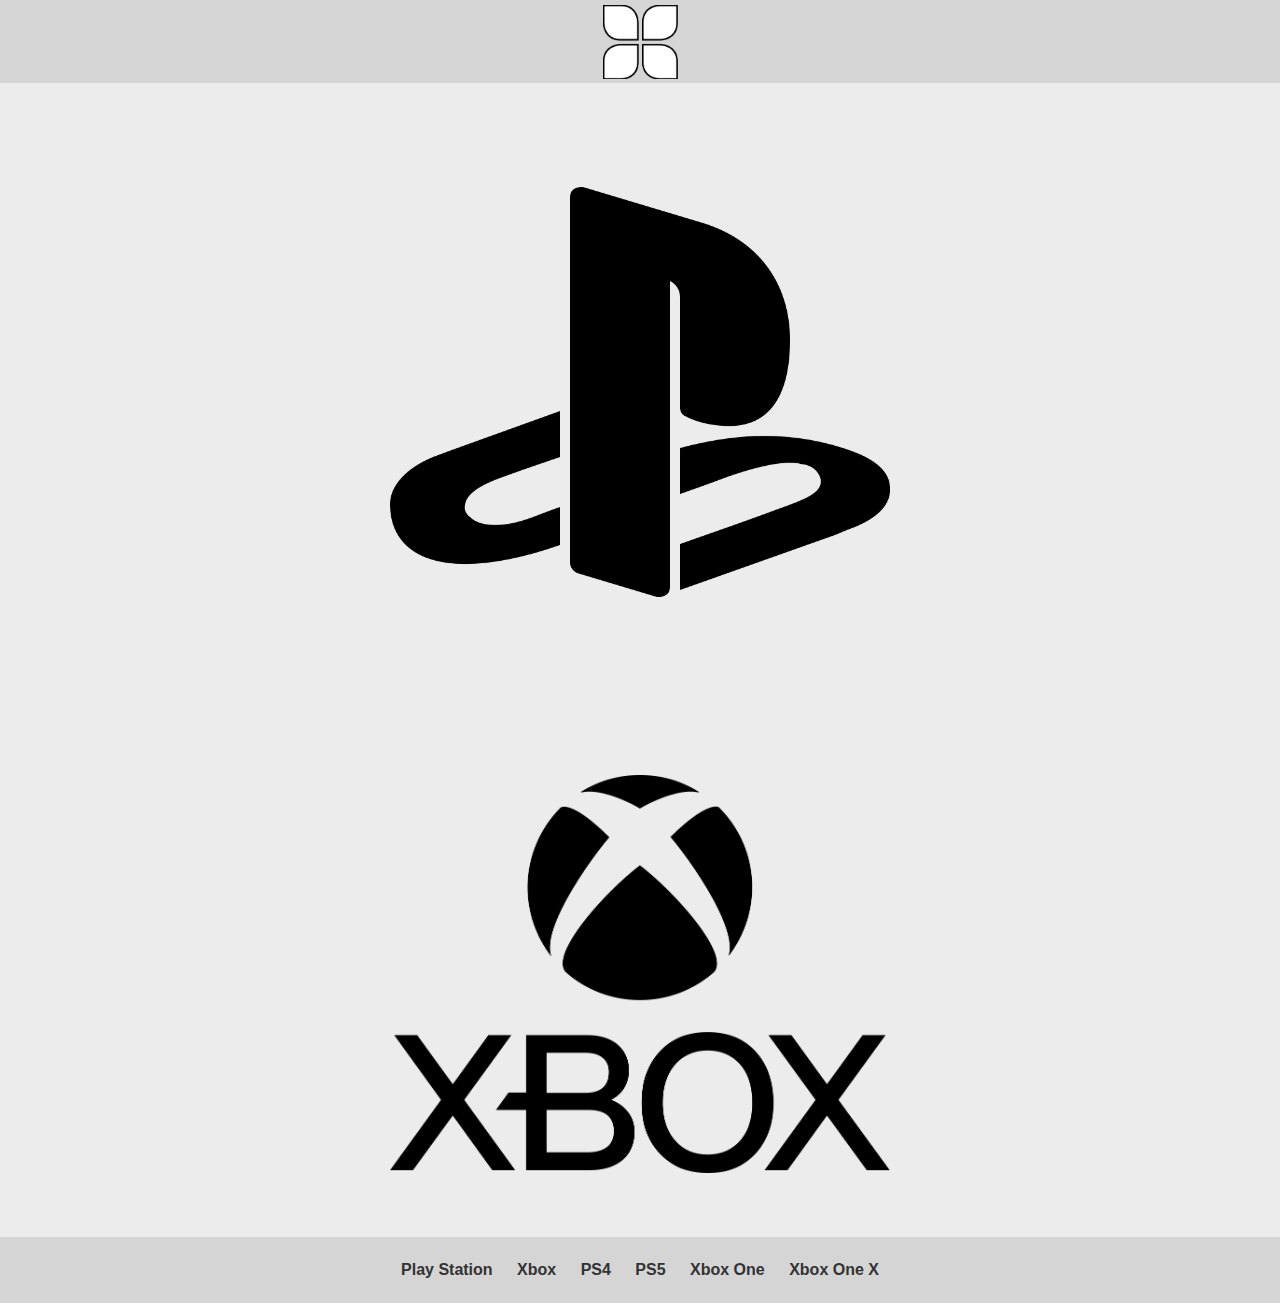
<file: index.html>
<!DOCTYPE html>
<html lang="en">

<head>
    <meta charset="UTF-8">
    <meta name="viewport" content="width=device-width, initial-scale=1.0, shrink-to-fit=no">

    <link rel="stylesheet" href="css/commun.css" />

    <title>Acceuil</title>
</head>
<style>
    .Grid_Console {
        text-align: center;
    }
    .Console img {
        display: inline-block;
        vertical-align: middle;
        width: 500px;
        height: auto;
        margin-left: 2rem;
        margin-right: 2rem;
        padding: 4rem 4rem;
    }
</style>

<body>
    <header>
        <div class="banner">
            <a href="./index.html"><img src="images/logo.png" alt=""></a>
        </div>
    </header>

    <div class="Grid_Console">
        <div class="Console">
            <a href="html/cat1.html"><img src="images/Playstation_logo.png" alt=""></a>
            <a href="html/cat2.html"><img src="images/Xbox_logo.png" alt=""></a>
        </div>
    </div>

    <footer>
        <div class="footer-area">
            <a href="html/cat1.html">Play Station</a>
            <a href="html/cat2.html">Xbox</a>
            <a href="html/prod1.html">PS4</a>
            <a href="html/prod2.html">PS5</a>
            <a href="html/prod3.html">Xbox One</a>
            <a href="html/prod4.html">Xbox One X</a>
        </div>
    </footer>
</body>

</html>
</file>
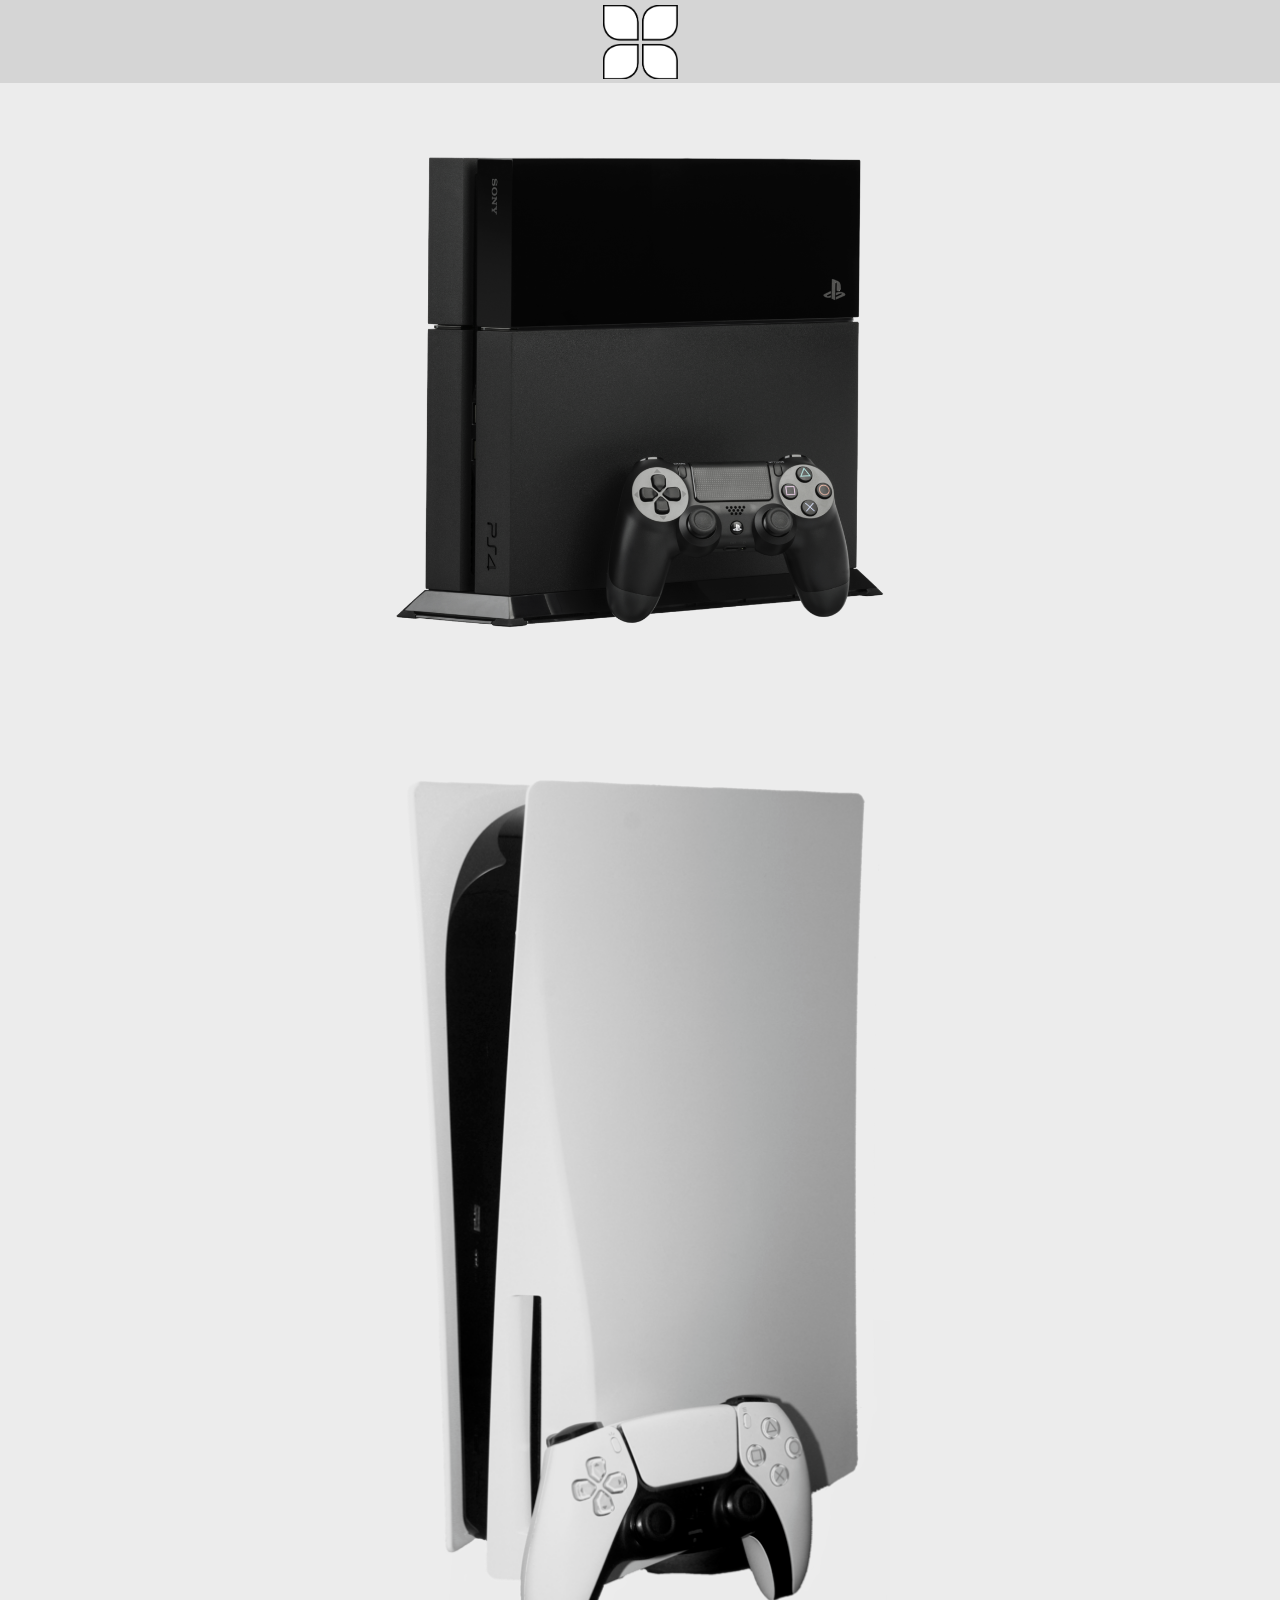
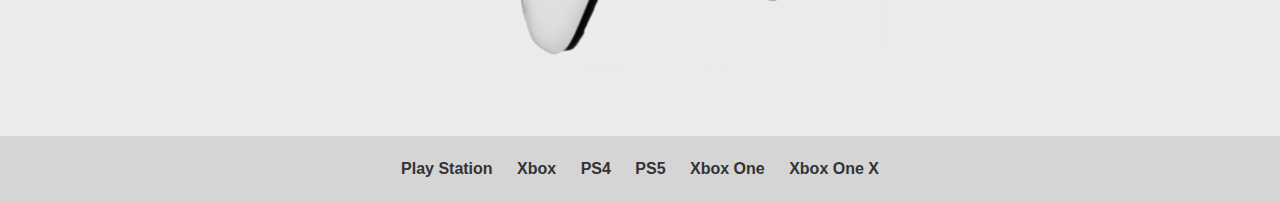
<file: html/cat1.html>
<!DOCTYPE html>
<html lang="en">

<head>
    <meta charset="UTF-8">
    <meta name="viewport" content="width=device-width, initial-scale=1.0">

    <link rel="stylesheet" href="../css/commun.css" />

    <title>PlayStation</title>
</head>
<style>
    .Grid_Console {
        text-align: center;
    }

    .Console img {
        display: inline-block;
        vertical-align: middle;
        width: 500px;
        height: auto;
        margin-left: 2rem;
        margin-right: 2rem;
        padding: 4rem 4rem;
    }
</style>

<body>
    <header>
        <div class="banner">
            <a href="../index.html"><img src="../images/logo.png" alt=""></a>
        </div>
    </header>

    <div class="Grid_Console">
        <div class="Console">
            <a href="./prod1.html"><img src="../images/PS4.png" alt=""></a>
            <a href="./prod2.html"><img src="../images/PS5.png" alt=""></a>
        </div>
    </div>

    <footer>
        <div class="footer-area">
            <a href="./cat1.html">Play Station</a>
            <a href="./cat2.html">Xbox</a>
            <a href="./prod1.html">PS4</a>
            <a href="./prod2.html">PS5</a>
            <a href="./prod3.html">Xbox One</a>
            <a href="./prod4.html">Xbox One X</a>
        </div>
    </footer>
</body>

</html>
</file>
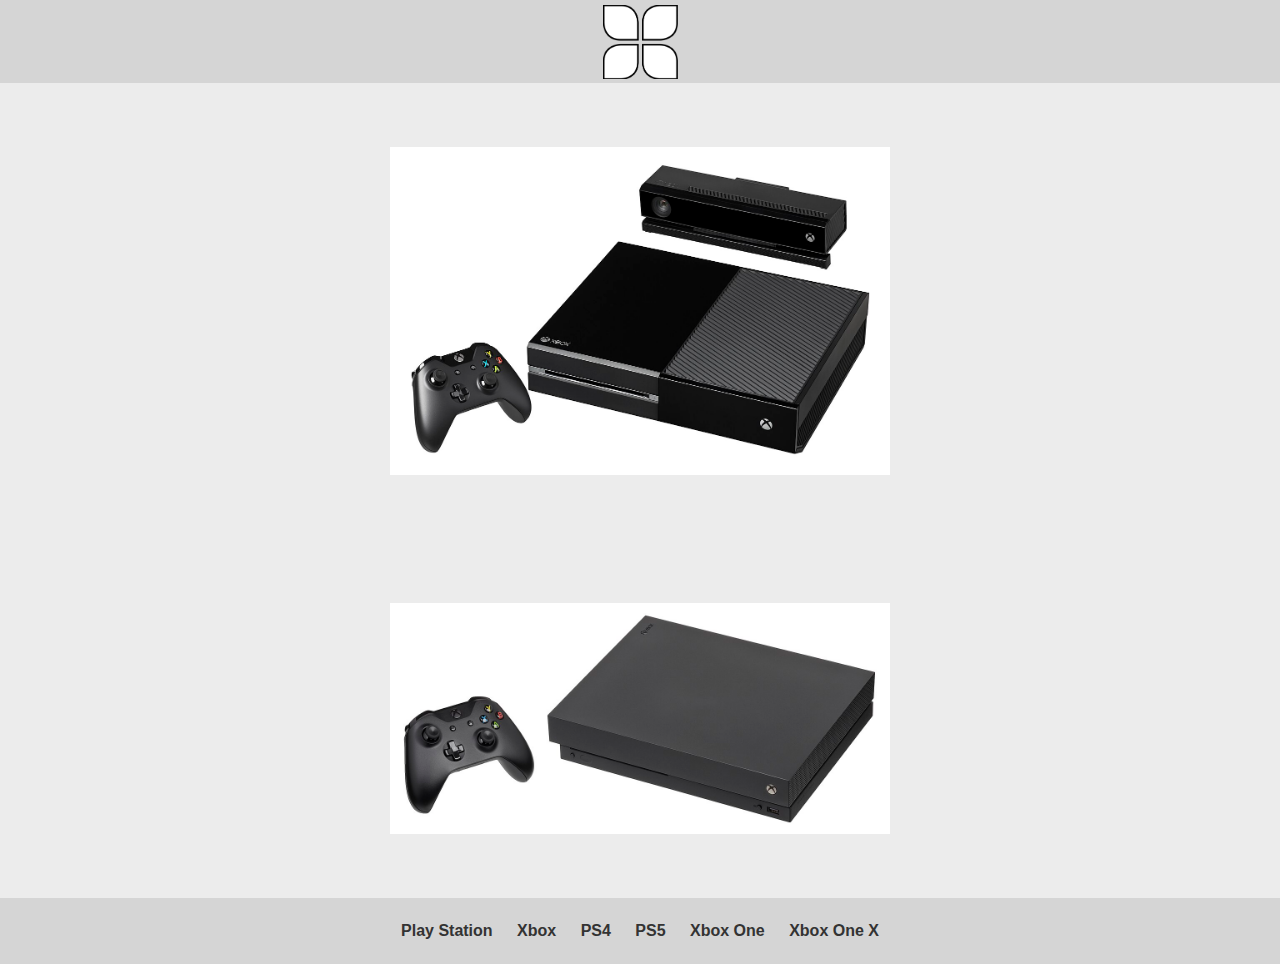
<file: html/cat2.html>
<!DOCTYPE html>
<html lang="en">
<head>
    <meta charset="UTF-8">
    <meta name="viewport" content="width=device-width, initial-scale=1.0">

    <link rel="stylesheet" href="../css/commun.css" />

    <title>Xbox</title>
</head>

<style>
    .Grid_Console {
        text-align: center;
    }

    .Console img {
        display: inline-block;
        vertical-align: middle;
        width: 500px;
        height: auto;
        margin-left: 2rem;
        margin-right: 2rem;
        padding: 4rem 4rem;
    }
</style>

<body>
    <header>
        <div class="banner">
            <a href="../index.html"><img src="../images/logo.png" alt=""></a>
        </div>
    </header>

    <div class="Grid_Console">
        <div class="Console">
            <a href="./prod3.html"><img src="../images/Xbox_one.jpg" alt=""></a>
            <a href="./prod4.html"><img src="../images/Xbox_one_x.jpg" alt=""></a>
        </div>
    </div>

    <footer>
        <div class="footer-area">
            <a href="./cat1.html">Play Station</a>
            <a href="./cat2.html">Xbox</a>
            <a href="./prod1.html">PS4</a>
            <a href="./prod2.html">PS5</a>
            <a href="./prod3.html">Xbox One</a>
            <a href="./prod4.html">Xbox One X</a>
        </div>
    </footer>
</body>
</html>
</file>
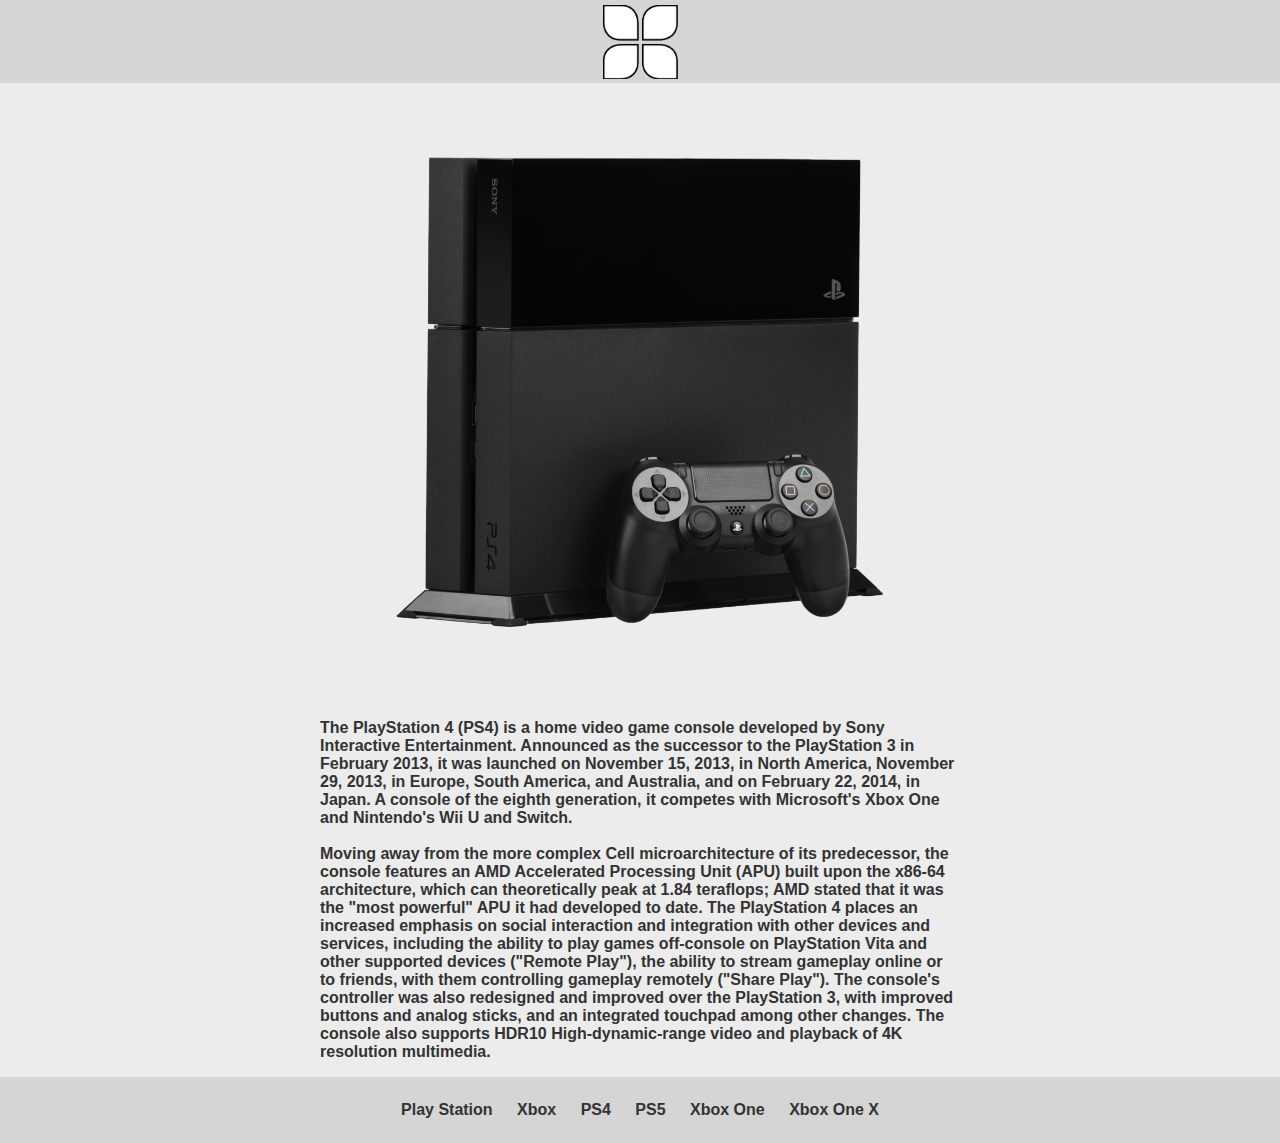
<file: html/prod1.html>
<!DOCTYPE html>
<html lang="en">

<head>
    <meta charset="UTF-8">
    <meta name="viewport" content="width=device-width, initial-scale=1.0">

    <link rel="stylesheet" href="../css/commun.css" />

    <title>PlayStation</title>
</head>
<style>
    .Grid_Console {
        text-align: center;
    }

    .Console img {
        display: inline-block;
        vertical-align: middle;
        width: 500px;
        height: auto;
        margin-left: 2rem;
        margin-right: 2rem;
        padding: 4rem 4rem;
    }
</style>

<body>
    <header>
        <div class="banner">
            <a href="../index.html"><img src="../images/logo.png" alt=""></a>
        </div>
    </header>

    <div class="Grid_Console">
        <div class="Console">
            <img src="../images/PS4.png" alt="">
        </div>
    </div>
    <div style="width: 50%; margin-left: 25%;">
        <p style="font-weight: bolder;">
            The PlayStation 4 (PS4) is a home video game console developed by Sony Interactive Entertainment.
             Announced as the successor to the PlayStation 3 in February 2013, it was launched on November 15,
              2013, in North America, November 29, 2013, in Europe, South America, and Australia, and on February
               22, 2014, in Japan. A console of the eighth generation, it competes with Microsoft's Xbox One and 
               Nintendo's Wii U and Switch.
               <br><br>
            Moving away from the more complex Cell microarchitecture of its predecessor, the console features an 
            AMD Accelerated Processing Unit (APU) built upon the x86-64 architecture, which can theoretically peak 
            at 1.84 teraflops; AMD stated that it was the "most powerful" APU it had developed to date. The PlayStation
             4 places an increased emphasis on social interaction and integration with other devices and services, 
             including the ability to play games off-console on PlayStation Vita and other supported devices 
             ("Remote Play"), the ability to stream gameplay online or to friends, with them controlling gameplay 
             remotely ("Share Play"). The console's controller was also redesigned and improved over the PlayStation 
             3, with improved buttons and analog sticks, and an integrated touchpad among other changes. The console 
             also supports HDR10 High-dynamic-range video and playback of 4K resolution multimedia.
        </p>
    </div>

    <footer>
        <div class="footer-area">
            <a href="./cat1.html">Play Station</a>
            <a href="./cat2.html">Xbox</a>
            <a href="./prod1.html">PS4</a>
            <a href="./prod2.html">PS5</a>
            <a href="./prod3.html">Xbox One</a>
            <a href="./prod4.html">Xbox One X</a>
        </div>
    </footer>
</body>

</html>
</file>
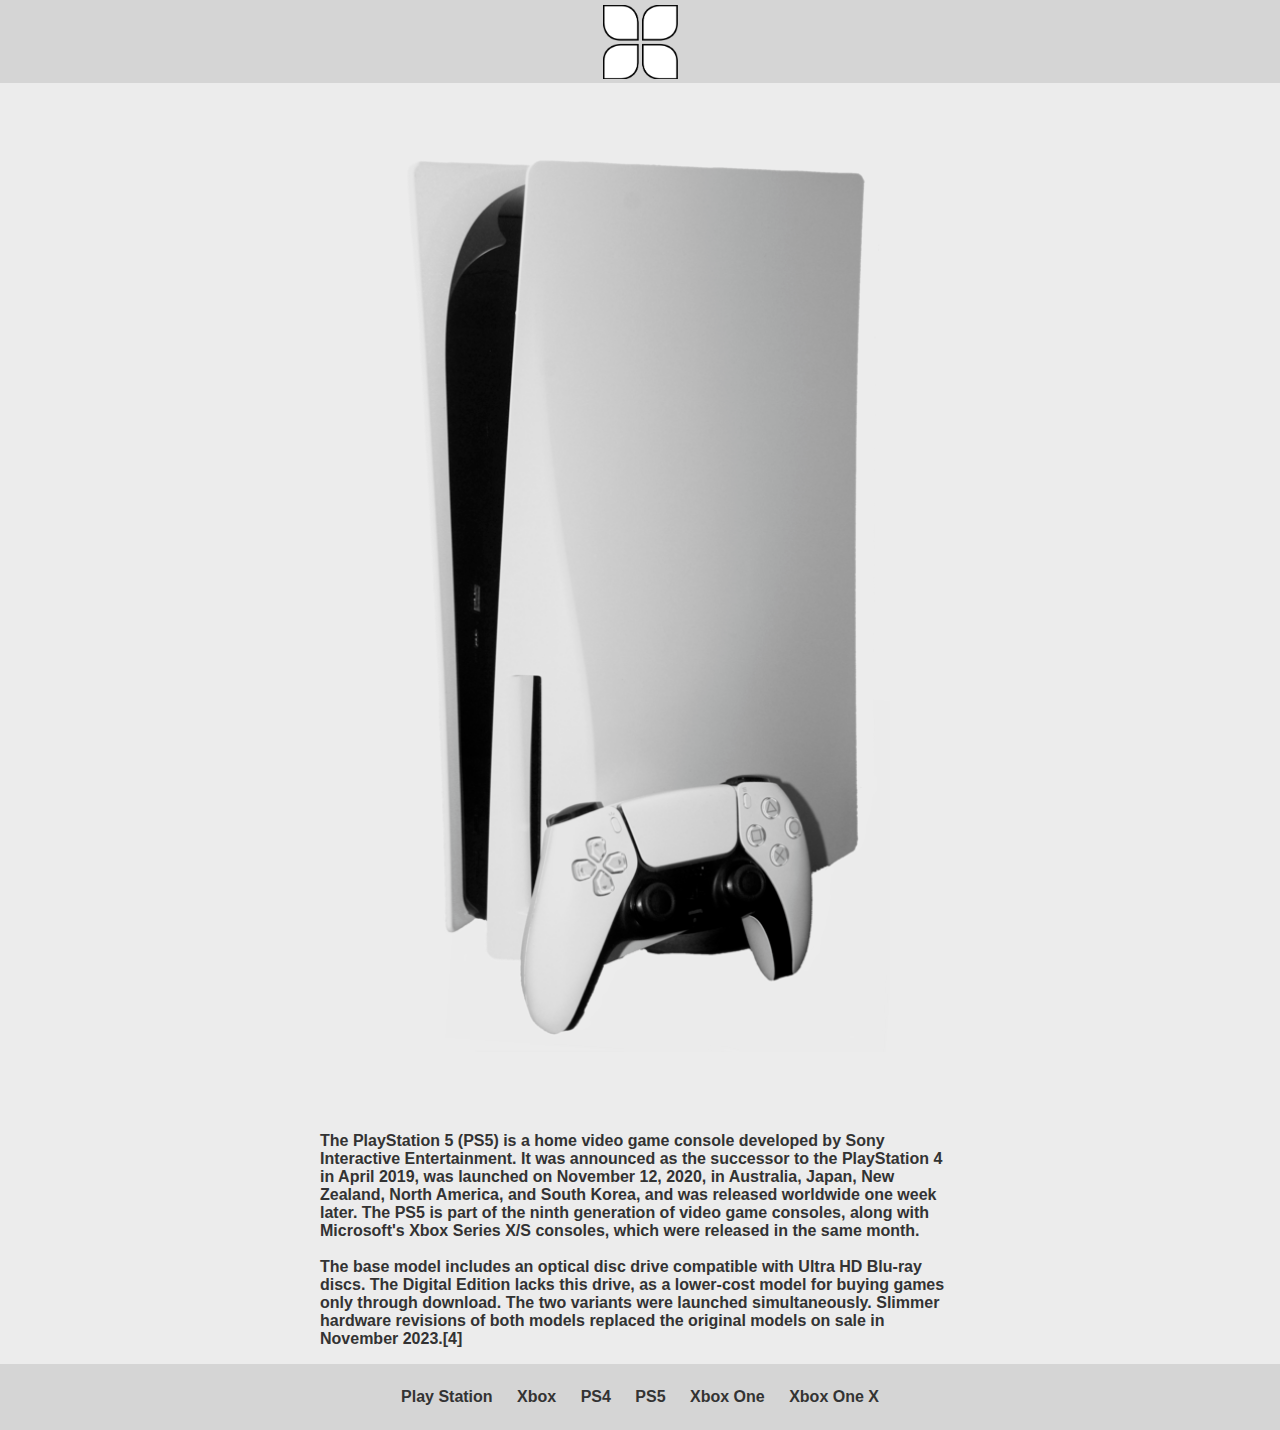
<file: html/prod2.html>
<!DOCTYPE html>
<html lang="en">

<head>
    <meta charset="UTF-8">
    <meta name="viewport" content="width=device-width, initial-scale=1.0">

    <link rel="stylesheet" href="../css/commun.css" />

    <title>PlayStation</title>
</head>
<style>
    .Grid_Console {
        text-align: center;
    }

    .Console img {
        display: inline-block;
        vertical-align: middle;
        width: 500px;
        height: auto;
        margin-left: 2rem;
        margin-right: 2rem;
        padding: 4rem 4rem;
    }
</style>

<body>
    <header>
        <div class="banner">
            <a href="../index.html"><img src="../images/logo.png" alt=""></a>
        </div>
    </header>

    <div class="Grid_Console">
        <div class="Console">
            <img src="../images/PS5.png" alt="">
        </div>
    </div>
    <div style="width: 50%; margin-left: 25%;">
        <p style="font-weight: bolder;">
            The PlayStation 5 (PS5) is a home video game console developed by Sony Interactive Entertainment.
             It was announced as the successor to the PlayStation 4 in April 2019, was launched on November 12,
              2020, in Australia, Japan, New Zealand, North America, and South Korea, and was released worldwide
               one week later. The PS5 is part of the ninth generation of video game consoles, along with Microsoft's 
               Xbox Series X/S consoles, which were released in the same month.
<br><br>
            The base model includes an optical disc drive compatible with Ultra HD Blu-ray discs. The Digital Edition 
            lacks this drive, as a lower-cost model for buying games only through download. The two variants were launched
             simultaneously. Slimmer hardware revisions of both models replaced the original models on sale in November 2023.[4]
        </p>
    </div>

    <footer>
        <div class="footer-area">
            <a href="./cat1.html">Play Station</a>
            <a href="./cat2.html">Xbox</a>
            <a href="./prod1.html">PS4</a>
            <a href="./prod2.html">PS5</a>
            <a href="./prod3.html">Xbox One</a>
            <a href="./prod4.html">Xbox One X</a>
        </div>
    </footer>
</body>

</html>
</file>
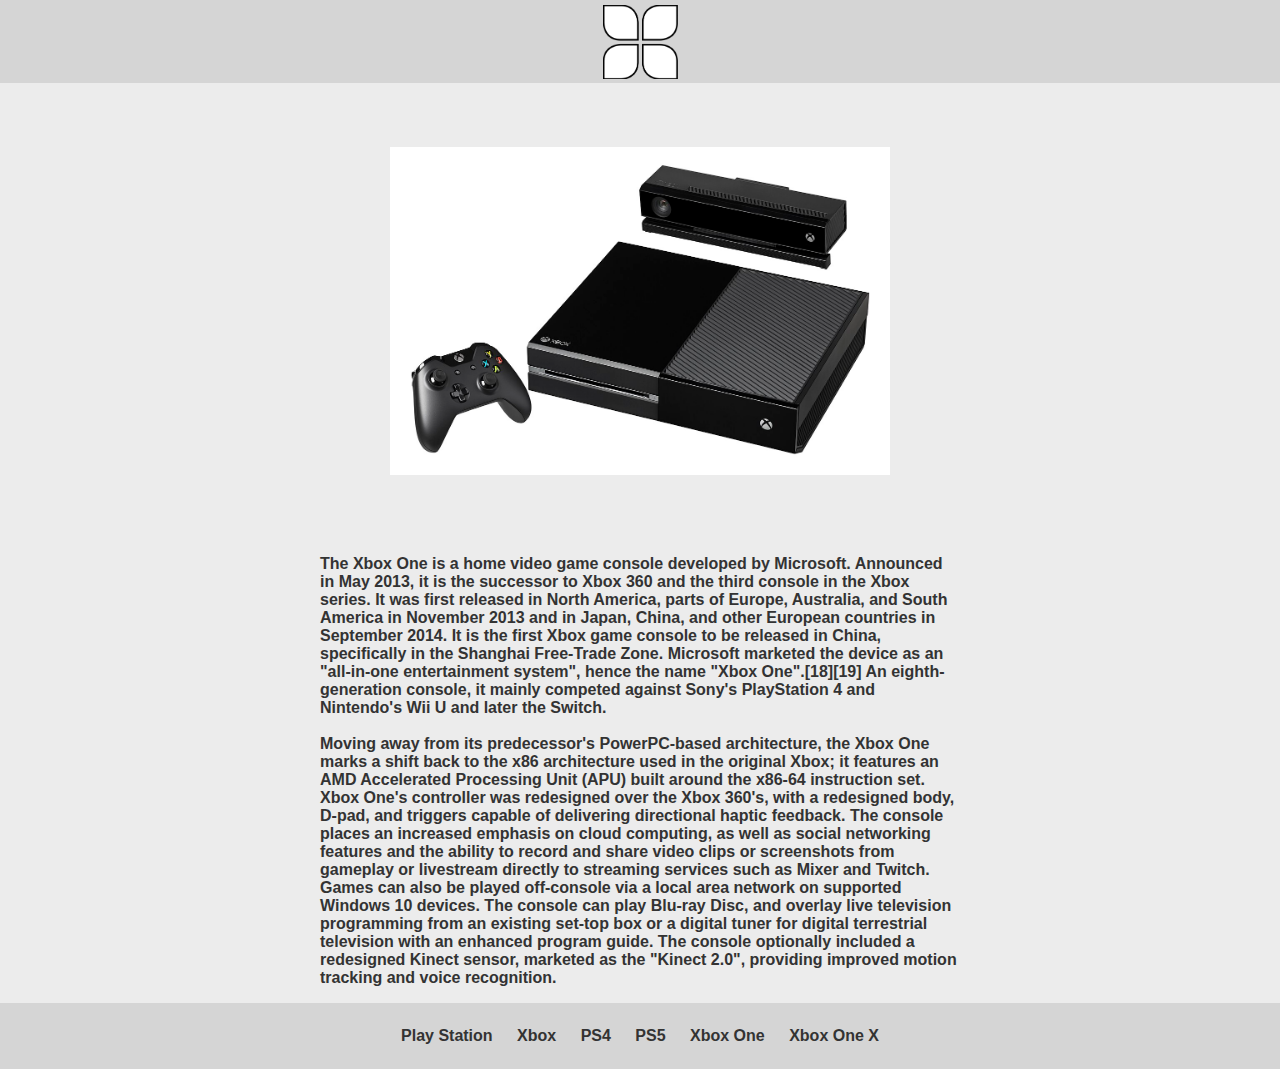
<file: html/prod3.html>
<!DOCTYPE html>
<html lang="en">

<head>
    <meta charset="UTF-8">
    <meta name="viewport" content="width=device-width, initial-scale=1.0">

    <link rel="stylesheet" href="../css/commun.css" />

    <title>PlayStation</title>
</head>
<style>
    .Grid_Console {
        text-align: center;
    }

    .Console img {
        display: inline-block;
        vertical-align: middle;
        width: 500px;
        height: auto;
        margin-left: 2rem;
        margin-right: 2rem;
        padding: 4rem 4rem;
    }
</style>

<body>
    <header>
        <div class="banner">
            <a href="../index.html"><img src="../images/logo.png" alt=""></a>
        </div>
    </header>

    <div class="Grid_Console">
        <div class="Console">
            <img src="../images/Xbox_one.jpg" alt="">
        </div>
    </div>
    <div style="width: 50%; margin-left: 25%;">
        <p style="font-weight: bolder;">
            The Xbox One is a home video game console developed by Microsoft. Announced in May 2013,
             it is the successor to Xbox 360 and the third console in the Xbox series. It was first 
             released in North America, parts of Europe, Australia, and South America in November 2013
              and in Japan, China, and other European countries in September 2014. It is the first Xbox
               game console to be released in China, specifically in the Shanghai Free-Trade Zone. 
               Microsoft marketed the device as an "all-in-one entertainment system", hence the name
                "Xbox One".[18][19] An eighth-generation console, it mainly competed against Sony's 
                PlayStation 4 and Nintendo's Wii U and later the Switch.
<br><br>
            Moving away from its predecessor's PowerPC-based architecture, the Xbox One marks a shift 
            back to the x86 architecture used in the original Xbox; it features an AMD Accelerated Processing
             Unit (APU) built around the x86-64 instruction set. Xbox One's controller was redesigned over the
              Xbox 360's, with a redesigned body, D-pad, and triggers capable of delivering directional haptic
               feedback. The console places an increased emphasis on cloud computing, as well as social networking
                features and the ability to record and share video clips or screenshots from gameplay or livestream
                 directly to streaming services such as Mixer and Twitch. Games can also be played off-console via
                  a local area network on supported Windows 10 devices. The console can play Blu-ray Disc, 
                  and overlay live television programming from an existing set-top box or a digital tuner for
                   digital terrestrial television with an enhanced program guide. The console optionally 
                   included a redesigned Kinect sensor, marketed as the "Kinect 2.0", providing improved
                    motion tracking and voice recognition.
        </p>
    </div>

    <footer>
        <div class="footer-area">
            <a href="./cat1.html">Play Station</a>
            <a href="./cat2.html">Xbox</a>
            <a href="./prod1.html">PS4</a>
            <a href="./prod2.html">PS5</a>
            <a href="./prod3.html">Xbox One</a>
            <a href="./prod4.html">Xbox One X</a>
        </div>
    </footer>
</body>

</html>
</file>
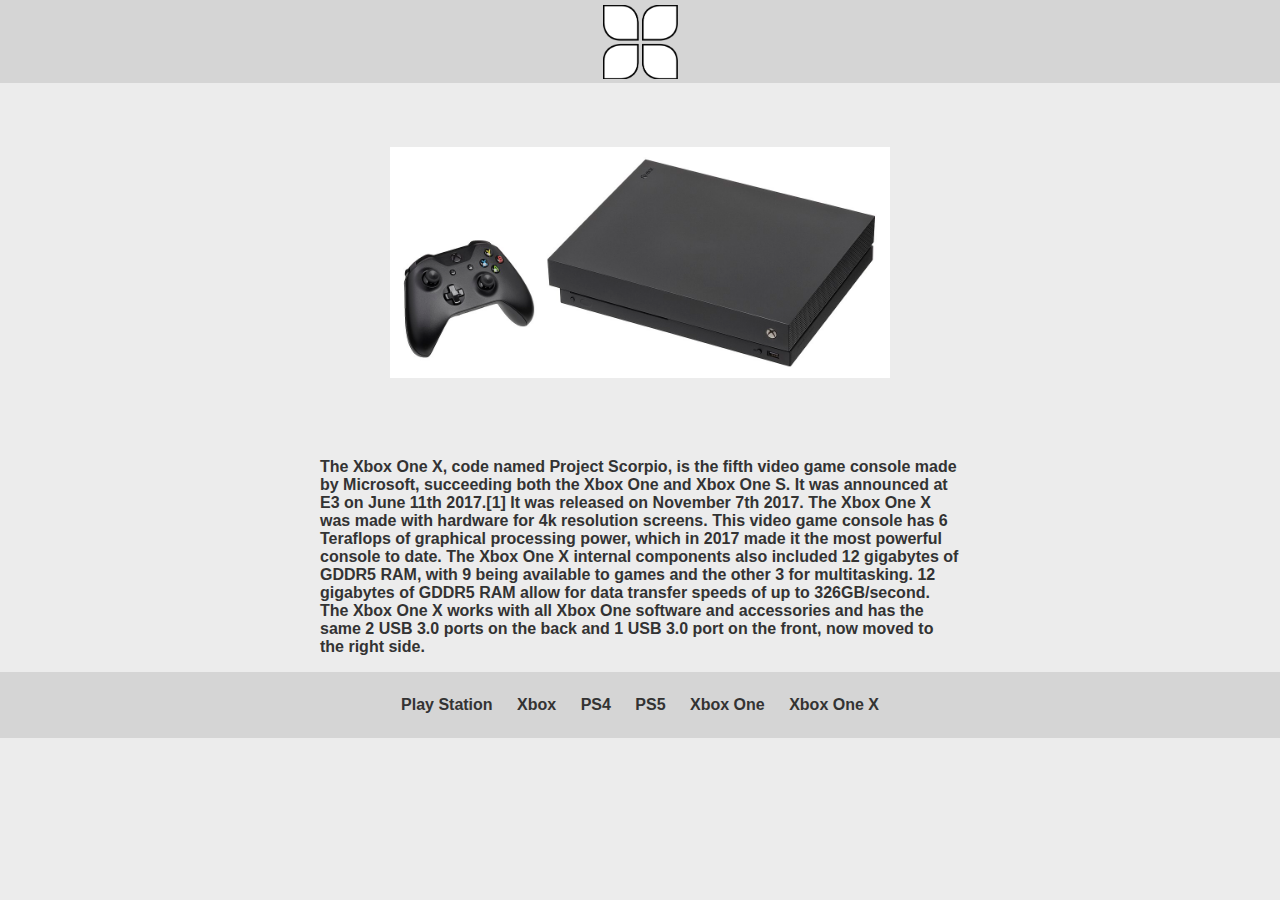
<file: html/prod4.html>
<!DOCTYPE html>
<html lang="en">

<head>
    <meta charset="UTF-8">
    <meta name="viewport" content="width=device-width, initial-scale=1.0">

    <link rel="stylesheet" href="../css/commun.css" />

    <title>PlayStation</title>
</head>
<style>
    .Grid_Console {
        text-align: center;
    }

    .Console img {
        display: inline-block;
        vertical-align: middle;
        width: 500px;
        height: auto;
        margin-left: 2rem;
        margin-right: 2rem;
        padding: 4rem 4rem;
    }
</style>

<body>
    <header>
        <div class="banner">
            <a href="../index.html"><img src="../images/logo.png" alt=""></a>
        </div>
    </header>

    <div class="Grid_Console">
        <div class="Console">
            <img src="../images/Xbox_one_x.jpg" alt="">
        </div>
    </div>
    <div style="width: 50%; margin-left: 25%;">
        <p style="font-weight: bolder;">
            The Xbox One X, code named Project Scorpio, is the fifth video game console made by Microsoft,
             succeeding both the Xbox One and Xbox One S. It was announced at E3 on June 11th 2017.[1] It 
             was released on November 7th 2017. The Xbox One X was made with hardware for 4k resolution screens.
              This video game console has 6 Teraflops of graphical processing power, which in 2017 made it the 
              most powerful console to date. The Xbox One X internal components also included 12 gigabytes of 
              GDDR5 RAM, with 9 being available to games and the other 3 for multitasking. 12 gigabytes of GDDR5
               RAM allow for data transfer speeds of up to 326GB/second. The Xbox One X works with all Xbox One 
               software and accessories and has the same 2 USB 3.0 ports on the back and 1 USB 3.0 port on the 
               front, now moved to the right side.
        </p>
    </div>

    <footer>
        <div class="footer-area">
            <a href="./cat1.html">Play Station</a>
            <a href="./cat2.html">Xbox</a>
            <a href="./prod1.html">PS4</a>
            <a href="./prod2.html">PS5</a>
            <a href="./prod3.html">Xbox One</a>
            <a href="./prod4.html">Xbox One X</a>
        </div>
    </footer>
</body>

</html>
</file>
<file: css/commun.css>
body {
    font-family: 'Inter', sans-serif;
    font-size: 16px;
    font-weight: 400;    
	background: #ececec;
	color: #333333;	
    margin: 0;
    padding: 0;
}

.banner {
    width: 100%;
    background-color: #d5d5d5;
    position: relative;
    display: flex;
    margin: 0;
    padding: 0;
    align-items: center;
    justify-content: center;
}

.banner img{
    width: 75px;
    height: auto;
    padding-top: 5px;
}

.footer-area {
    text-align: center;
    padding-bottom: 24px;
    padding-top: 24px;
    background-color: #d5d5d5;
}

.footer-area a{
    margin-left: 10px;
    margin-right: 10px;
    color: #333333;
    text-decoration: none;
    font-weight: bold;
}

.footer-area a:hover{
    text-decoration: underline;
}
</file>
